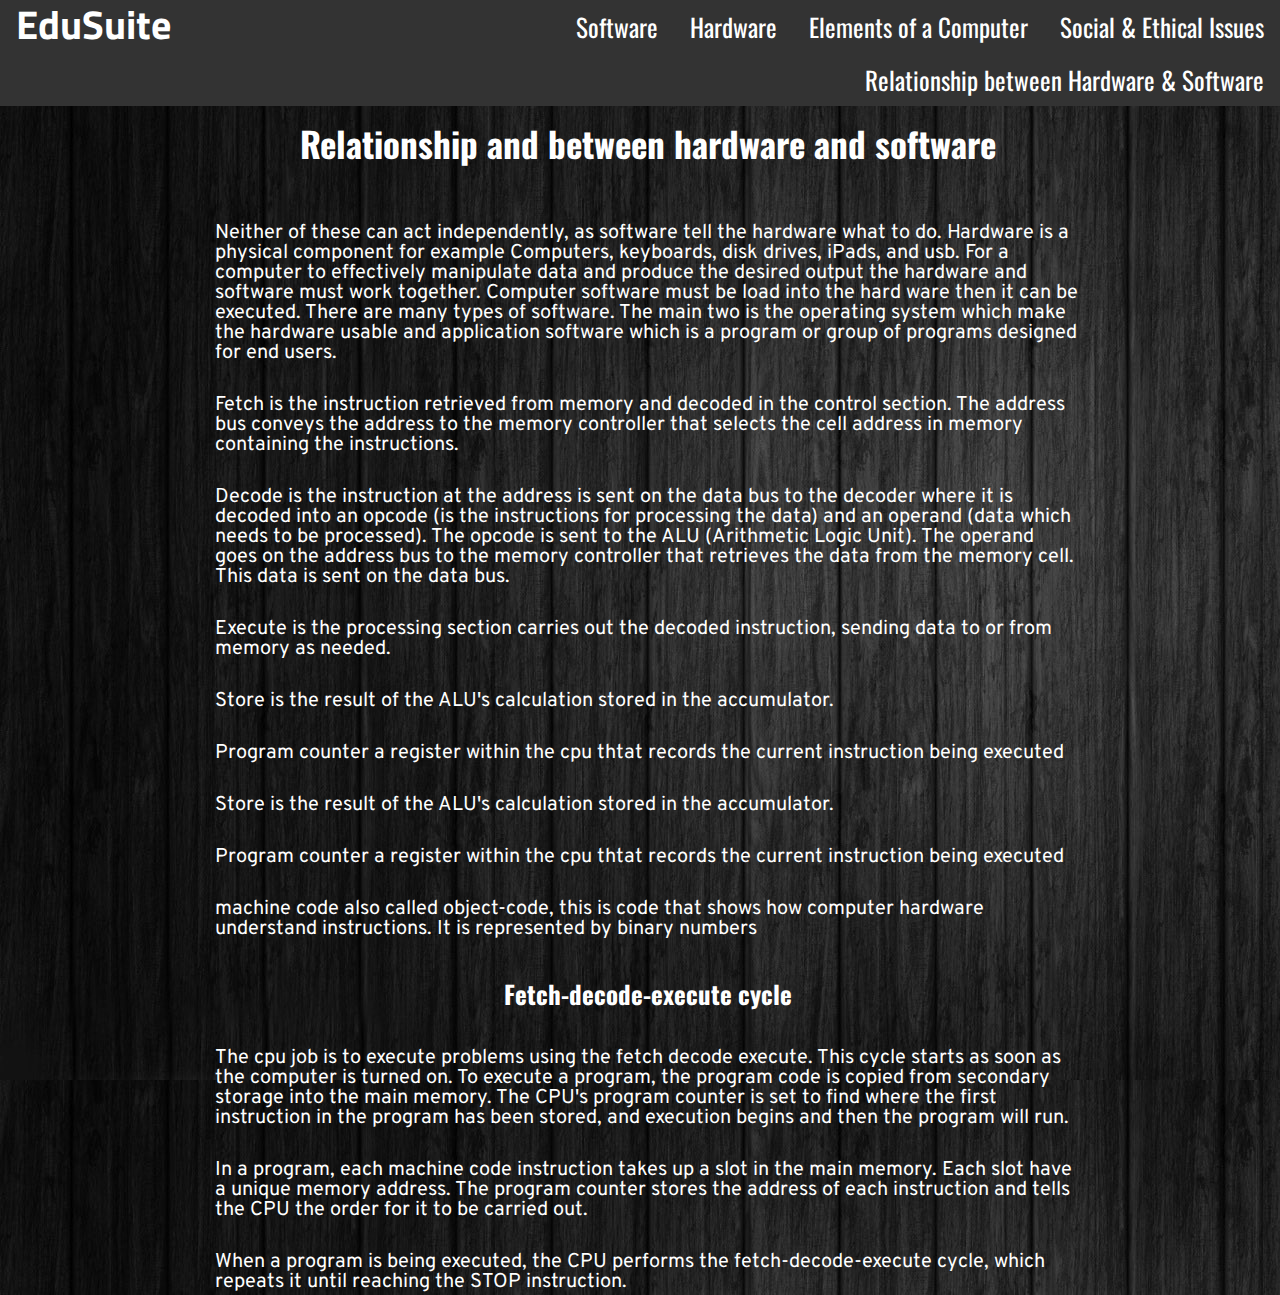
<file: pages/fetchcycle.html>
<!DOCTYPE html>
<html lang="en">
<head>
	<!-- Meta Elements -->
	<meta charset="utf-8">
	<meta name="description" content="Year 11 Prelim SDD Assignment Website Homepage">
	<meta name="author" content="Rowan, Chris, Jared">
	<meta name="keywords" content="SDD, Software Design, Assignment">
	<meta name="viewport" content="width=device-width, initial-scale=1.0">
	<!-- Site Wide CSS Code -->
	<link rel="stylesheet" type="text/css" href="../css/reset.css">
	<link rel="stylesheet" type="text/css" href="../css/style.css">
	<!-- Fonts -->
	<link href="https://fonts.googleapis.com/css?family=Oswald|Overpass" rel="stylesheet">
	<link href="https://fonts.googleapis.com/css?family=Titillium+Web:900" rel="stylesheet">
	<!-- Page Specific Elements -->
	<title>SDD Assignment</title>

</head>
<body>
	<header id="nav">
		<nav>
			<h1><a href="./index.html">EduSuite</a></h1>
			<ul>
				<li class="dropdown">
					<a href="javascript:void(0)" class="dropbtn">Social &amp; Ethical Issues</a>
					<div class="dropdown-content">
						<a href="">Evolution of Software</a>
						<a href="">Intellectual Property</a>
						<a href="">Social Context of Software Design</a>
					</div>
				</li>
				<li><a href="">Elements of a Computer</a></li>
				<li class="dropdown">
					<a href="javascript:void(0)" class="dropbtn">Hardware</a>
					<div class="dropdown-content">
						<a href="">Functions of Hardware</a>
						<a href="">Device Types</a>
						<a href="">Trends &amp; Development in Hardware</a>
					</div>
				</li>
				<li class="dropdown">
					<a href="javascript:void(0)" class="dropbtn">Software</a>
					<div class="dropdown-content">
						<a href="/pages/osutil.html">Operating Systems &amp; Utilities</a>
						<a href="">Off-the-shelf Applicaion Packages</a>
						<a href="">Generations of Programming Languages</a>
						<a href="">Needs for Translation</a>
						<a href="">Functions of an Operatining System</a>
						<a href="">Trends in development of software and OS'</a>
					</div>
				</li>
				<li class="dropdown">
					<a href="" class="dropbtn">Relationship between Hardware &amp; Software</a>
					<div class="dropdown-content">
						<a href="">Processing of Software Instructions by Hardware</a>
						<a href="">Initating and runnings of an application</a>
					</div>
				</li>
			</ul>
		</nav>
	</header>
	<!-- Content Wrapper -->
	<div class="container">
	<h1>Relationship and between hardware and software</h1>
	<br>

</br>

	<p>Neither of these can act independently, as software tell the hardware what to do. Hardware is a physical component for example Computers, keyboards, disk drives, iPads, and usb. For a computer to effectively manipulate data and produce the desired output the hardware and software must work together. Computer software must be load into the hard ware then it can be executed. There are many types of software. The main two is the operating system which make the hardware usable and application software which is a program or group of programs designed for end users.</p>
	<br>

</br>

	<p>Fetch is the instruction retrieved from memory and decoded in the control section. The address bus conveys the address to the memory controller that selects the cell address in memory containing the instructions.</p>
	<br>

</br>

	<p>Decode is the instruction at the address is sent on the data bus to the decoder where it is decoded into an opcode (is the instructions for processing the data) and an operand (data which needs to be processed). The opcode is sent to the ALU (Arithmetic Logic Unit). The operand goes on the address bus to the memory controller that retrieves the data from the memory cell. This data is sent on the data bus.</p>
	<br>

</br>

	<p>Execute is the processing section carries out the decoded instruction, sending data to or from memory as needed.</p>
	<br>

</br>

	<p>Store is the result of the ALU's calculation stored in the accumulator.</p>
	<br>

</br>

	<p>Program counter a register within the cpu thtat records the current instruction being executed</p>
	<br>

</br>

	<p>Store is the result of the ALU's calculation stored in the accumulator.</p>
	<br>

</br>

	<p>Program counter a register within the cpu thtat records the current instruction being executed</p>
	<br>

</br>

	<p>machine code also called object-code, this is code that shows how computer hardware understand instructions. It is represented by binary numbers</p>
	<br>

	</br>

	<h2>Fetch-decode-execute cycle</h2>
	<br>

</br>

	<p>The cpu job is to execute problems using the fetch decode execute. This cycle starts as soon as the computer is turned on. To execute a program, the program code is copied from secondary storage into the main memory. The CPU's program counter is set to find where the first instruction in the program has been stored, and execution begins and then the program will run.</p>
	<br>

</br>

	<p>In a program, each machine code instruction takes up a slot in the main memory. Each slot have a unique memory address. The program counter stores the address of each instruction and tells the CPU the order for it to be carried out.</p>
	<br>

</br>

	<p>When a program is being executed, the CPU performs the fetch-decode-execute cycle, which repeats it until reaching the STOP instruction.</p>

	</div>

</body>
</html>
</file>
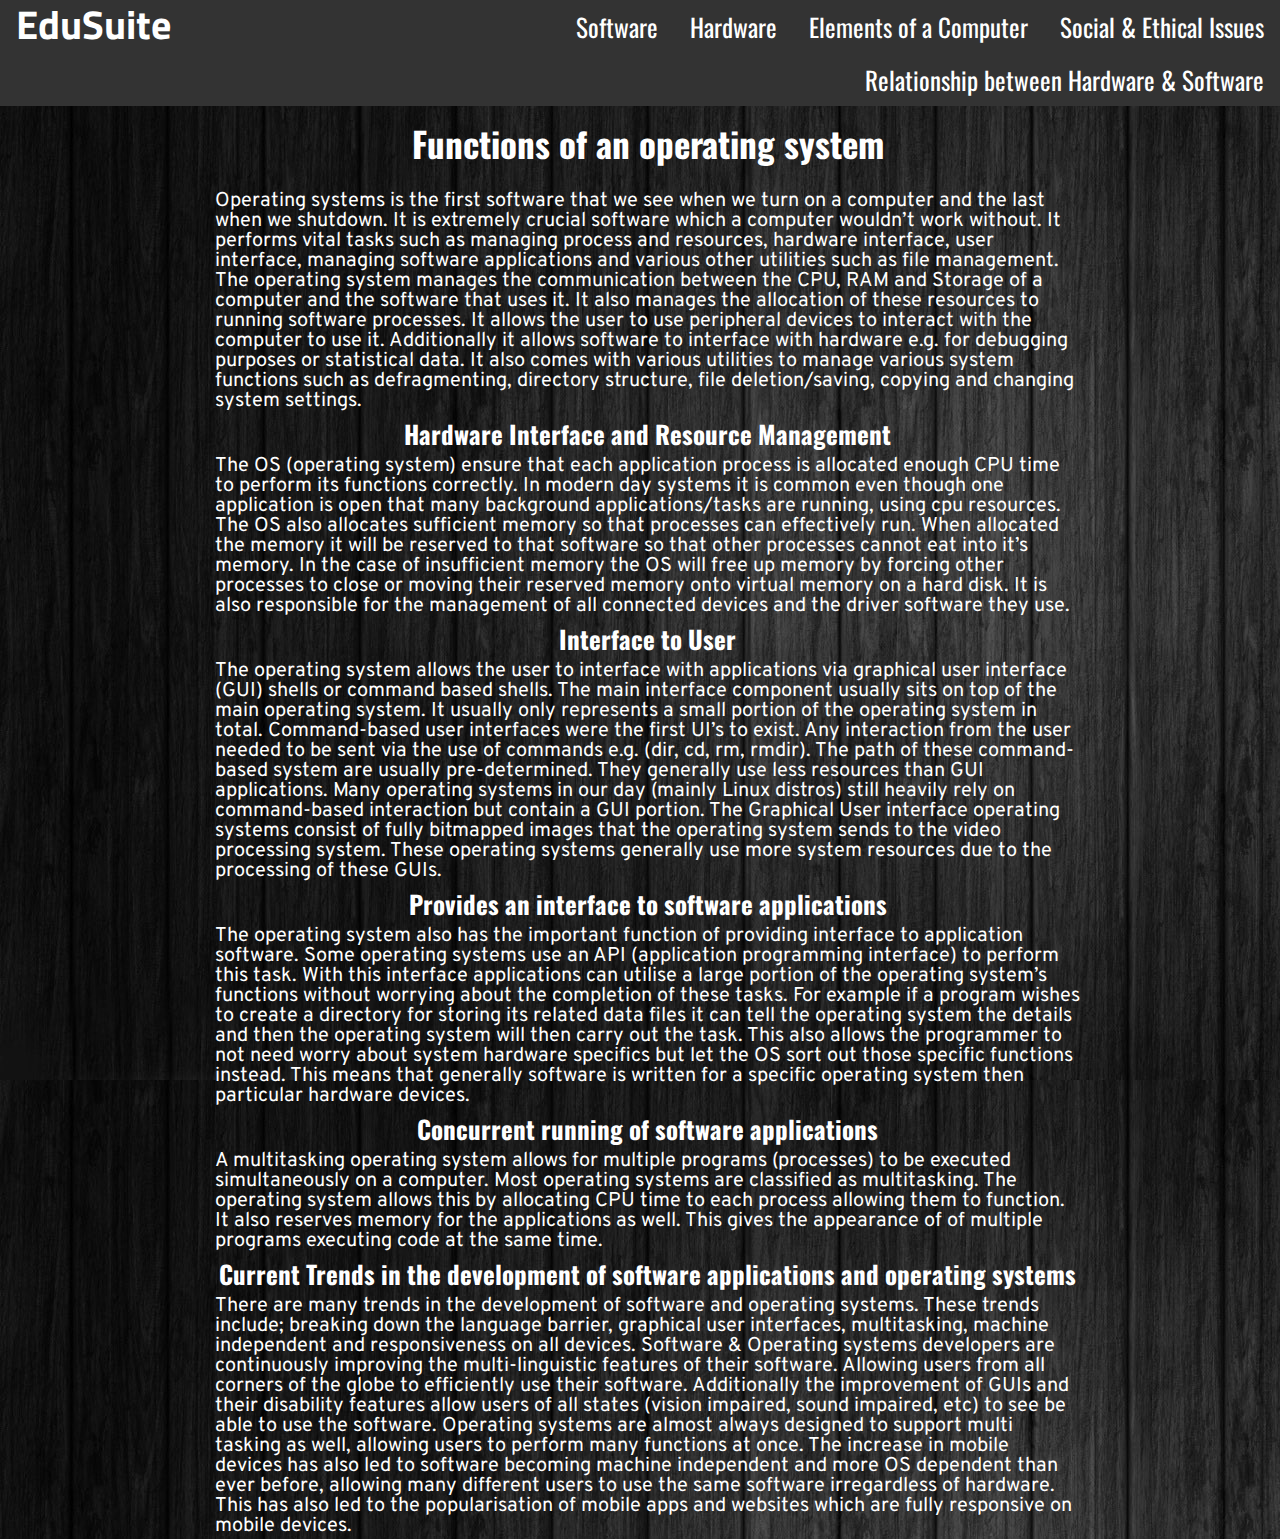
<file: pages/osfunctions.html>
<!DOCTYPE html>
<html lang="en">
<head>
	<!-- Meta Elements -->
	<meta charset="utf-8">
	<meta name="description" content="Year 11 Prelim SDD Assignment Website Homepage">
	<meta name="author" content="Rowan, Chris, Jared">
	<meta name="keywords" content="SDD, Software Design, Assignment">
	<meta name="viewport" content="width=device-width, initial-scale=1.0">
	<!-- Site Wide CSS Code -->
	<link rel="stylesheet" type="text/css" href="../css/reset.css">
	<link rel="stylesheet" type="text/css" href="../css/style.css">
	<!-- Fonts -->
	<link href="https://fonts.googleapis.com/css?family=Oswald|Overpass" rel="stylesheet">
	<link href="https://fonts.googleapis.com/css?family=Titillium+Web:900" rel="stylesheet">
	<!-- Page Specific Elements -->
	<title>SDD Assignment</title>

</head>
<body>
	<header id="nav">
		<nav>
			<h1><a href="./index.html">EduSuite</a></h1>
			<ul>
				<li class="dropdown">
					<a href="javascript:void(0)" class="dropbtn">Social &amp; Ethical Issues</a>
					<div class="dropdown-content">
						<a href="">Evolution of Software</a>
						<a href="">Intellectual Property</a>
						<a href="">Social Context of Software Design</a>
					</div>
				</li>
				<li><a href="">Elements of a Computer</a></li>
				<li class="dropdown">
					<a href="javascript:void(0)" class="dropbtn">Hardware</a>
					<div class="dropdown-content">
						<a href="">Functions of Hardware</a>
						<a href="">Device Types</a>
						<a href="">Trends &amp; Development in Hardware</a>
					</div>
				</li>
				<li class="dropdown">
					<a href="javascript:void(0)" class="dropbtn">Software</a>
					<div class="dropdown-content">
						<a href="/pages/osutil.html">Operating Systems &amp; Utilities</a>
						<a href="">Off-the-shelf Applicaion Packages</a>
						<a href="">Generations of Programming Languages</a>
						<a href="">Needs for Translation</a>
						<a href="">Functions of an Operatining System</a>
						<a href="">Trends in development of software and OS'</a>
					</div>
				</li>
				<li class="dropdown">
					<a href="" class="dropbtn">Relationship between Hardware &amp; Software</a>
					<div class="dropdown-content">
						<a href="">Processing of Software Instructions by Hardware</a>
						<a href="">Initating and runnings of an application</a>
					</div>
				</li>
			</ul>
		</nav>
	</header>
	<!-- Content Wrapper -->
	<div class="container">
		<h1>Functions of an operating system</h1>
		<p>Operating systems is the first software that we see when we turn on a computer and the last when we shutdown. It is extremely crucial software which a computer wouldn’t work without. It performs vital tasks such as managing process and resources, hardware interface, user interface, managing software applications and various other utilities such as file management. The operating system manages the communication between the CPU, RAM and Storage of a computer and the software that uses it. It also manages the allocation of these resources to running software processes. It allows the user to use peripheral devices to interact with the computer to use it. Additionally it allows software to interface with hardware e.g. for debugging purposes or statistical data. It also comes with various utilities to manage various system functions such as defragmenting, directory structure, file deletion/saving, copying and changing system settings.</p>
		<h2>Hardware Interface and Resource Management</h2>
		<p>The OS (operating system) ensure that each application process is allocated enough CPU time to perform its functions correctly. In modern day systems it is common even though one application is open that many background applications/tasks are running, using cpu resources. The OS also allocates sufficient memory so that processes can effectively run. When allocated the memory it will be reserved to that software so that other processes cannot eat into it’s memory. In the case of insufficient memory the OS will free up memory by forcing other processes to close or moving their reserved memory onto virtual memory on a hard disk. It is also responsible for the management of all connected devices and the driver software they use.</p>
		<h2>Interface to User</h2>
		<p>The operating system allows the user to interface with applications via graphical user interface (GUI) shells or command based shells. The main interface component usually sits on top of the main operating system. It usually only represents a small portion of the operating system in total. Command-based user interfaces were the first UI’s to exist. Any interaction from the user needed to be sent via the use of commands e.g. (dir, cd, rm, rmdir). The path of these command-based system are usually pre-determined. They generally use less resources than GUI applications. Many operating systems in our day (mainly Linux distros) still heavily rely on command-based interaction but contain a GUI portion. The Graphical User interface operating systems consist of fully bitmapped images that the operating system sends to the video processing system. These operating systems generally use more system resources due to the processing of these GUIs.</p>
		<h2>Provides an interface to software applications</h2>
		<p>The operating system also has the important function of providing interface to application software. Some operating systems use an API (application programming interface) to perform this task. With this interface applications can utilise a large portion of the operating system’s functions without worrying about the completion of these tasks. For example if a program wishes to create a directory for storing its related data files it can tell the operating system the details and then the operating system will then carry out the task. This also allows the programmer to not need worry about system hardware specifics but let the OS sort out those specific functions instead. This means that generally software is written for a specific operating system then particular hardware devices.</p>
		<h2>Concurrent running of software applications</h2>
		<p>A multitasking operating system allows for multiple programs (processes) to be executed simultaneously on a computer. Most operating systems are classified as multitasking. The operating system allows this by allocating CPU time to each process allowing them to function. It also reserves memory for the applications as well. This gives the appearance of of multiple programs executing code at the same time.</p>
		<h2>Current Trends in the development of software applications and operating systems</h2>
		<p>There are many trends in the development of software and operating systems. These trends include; breaking down the language barrier, graphical user interfaces, multitasking, machine independent and responsiveness on all devices. Software &amp; Operating systems developers are continuously improving the multi-linguistic features of their software. Allowing users from all corners of the globe to efficiently use their software. Additionally the improvement of GUIs and their disability features allow users of all states (vision impaired, sound impaired, etc) to see be able to use the software. Operating systems are almost always designed to support multi tasking as well, allowing users to perform many functions at once. The increase in mobile devices has also led to software becoming machine independent and more OS dependent than ever before, allowing many different users to use the same software irregardless of hardware. This has also led to the popularisation of mobile apps and websites which are fully responsive on mobile devices.</p>
	</div>

</body>
</html>
</file>
<file: css/style.css>
@charset "UTF-8";
/* Style.CSS 
Master CSS Stylesheet
Authors: Rowan (Main CSS Designer), Jared, Chris, and Matthew
CSS3
*/


/* Media Query Under 1024*/
@media (max-width: 1023px){
	
.content {}
	
h1, h2, p {
	color: white;
	}

body {
	background: url(../img/background.jpg);
	}
	
	
body p {
	font-family: 'Overpass', sans-serif;
	font-size: 20px;
}

body a:visited {
	color: skyblue;
	text-decoration: underline
}
	
body a {
	color: skyblue;
	text-decoration: underline;
}

	
/* Header CSS */

header nav h1 {
	display: block;
	text-align: center;
	padding: 5px 16px;
	text-decoration: none;
	float: left;
}

header nav h1 a {
	text-decoration: none;
	color: white;
	font-family: 'Titillium Web', sans-serif;
	font-size: 40px;
}
	
header nav a:visited {
	text-decoration: none;
	color: white;
	font-family: 'Titillium Web', sans-serif;
	font-size: 40px;
}

header nav ul div a:visited {
    color:black
}

header nav ul {
    list-style-type: none;
    margin: 0;
    padding: 0;
    overflow: hidden;
}

header nav {
	background-color: #333;
	overflow: hidden;
}

header nav ul li {
    float: right;
}

header nav ul li a {
    display: block;
    color: white;
    text-align: center;
    padding: 14px 16px;
    text-decoration: none;
    font-family: 'Oswald', sans-serif;
	font-size: 25px;
}

header nav ul li a:hover {
    background-color: #111;
}

header nav ul li .dropdown-content a:hover {
	background-color: #f1f1f1;
}

header nav ul li a.active {
    background-color: #4CAF50;
}

header nav ul li a .dropbtn {
	display: inline-block;
	color: white;
	text-align: center;
	padding: 14px 16px;
	text-decoration: none;
}

li.dropdown {
	display: inline-block;
}

.dropdown-content {
	display: none;
	position: absolute;
	background-color: white;
	min-width: 160px;
	box-shadow: 0px 8px 16px 0px rgba(0,0,0,0.5);
	z-index: 1;
}

.dropdown-content a {
	color: black;
	padding: 12px 16px;
	text-decoration: none;
	display: block;
	text-align: left;
}

.dropdown-content a:hover {
	background-color: #879dbc
}

.dropdown:hover .dropdown-content {
	display: block;
}



/* Container CSS */
.container {
	margin: 20px 200px 0px 215px;
}

body h1 {
	font-family: 'Oswald', sans-serif;
	text-align: center;
	font-size: 35px;
	padding-bottom: 30px;
}

body h2 {
	font-family: 'Oswald', sans-serif;
	text-align: center;
	font-size: 25px;
	padding-bottom: 10px;
	padding-top: 10px;
}

.gallery img {
	max-height: 300px;
	max-width: 300px;
	padding-bottom: 50px;
}

.gallery {
	margin: 0px 100px 0 100px;
}

.cvid {
	margin: 0px 200px 0px 35px;
	align-content: center;
	padding: 25px 0px 25px 0px;
}

.binaryvid {
	margin: 0px 100px 0px 150px;
	align-content: center;
	max-width: 800px;
}
	

	
/* End of Max 1023px */
}

/* Media Query 1024*/
@media (min-width: 1024px){
	
.content {}
	
h1, h2, p {
	color: white;
	}

body {
		background: url(../img/background.jpg);
	}
	
	
body p {
	font-family: 'Overpass', sans-serif;
	font-size: 20px;
}

body a:visited {
	color: skyblue;
	text-decoration: underline
}
	
body a {
	color: skyblue;
	text-decoration: underline;
}

	
/* Header CSS */

header nav h1 {
	display: block;
	text-align: center;
	padding: 5px 16px;
	text-decoration: none;
	float: left;
}

header nav h1 a {
	text-decoration: none;
	color: white;
	font-family: 'Titillium Web', sans-serif;
	font-size: 40px;
}
	
header nav a:visited {
	text-decoration: none;
	color: white;
	font-family: 'Titillium Web', sans-serif;
	font-size: 40px;
}

header nav ul div a:visited {
              color:black
}

header nav ul {
    list-style-type: none;
    margin: 0;
    padding: 0;
    overflow: hidden;
}

header nav {
	background-color: #333;
	overflow: hidden;
}

header nav ul li {
    float: right;
}

header nav ul li a {
    display: block;
    color: white;
    text-align: center;
    padding: 14px 16px;
    text-decoration: none;
    font-family: 'Oswald', sans-serif;
	font-size: 25px;
}

header nav ul li a:hover {
    background-color: #111;
}

header nav ul li .dropdown-content a:hover {
	background-color: #f1f1f1;
}

header nav ul li a.active {
    background-color: #4CAF50;
}

header nav ul li a .dropbtn {
	display: inline-block;
	color: white;
	text-align: center;
	padding: 14px 16px;
	text-decoration: none;
}

li.dropdown {
	display: inline-block;
}

.dropdown-content {
	display: none;
	position: absolute;
	background-color: white;
	min-width: 160px;
	box-shadow: 0px 8px 16px 0px rgba(0,0,0,0.5);
	z-index: 1;
}

.dropdown-content a {
	color: black;
	padding: 12px 16px;
	text-decoration: none;
	display: block;
	text-align: left;
}

.dropdown-content a:hover {
	background-color: #879dbc
}

.dropdown:hover .dropdown-content {
	display: block;
}



/* Container CSS */
.container {
	margin: 20px 200px 0px 215px;
}

body h1 {
	font-family: 'Oswald', sans-serif;
	text-align: center;
	font-size: 35px;
	padding-bottom: 30px;
}

body h2 {
	font-family: 'Oswald', sans-serif;
	text-align: center;
	font-size: 25px;
	padding-bottom: 10px;
	padding-top: 10px;
}

.gallery img {
	max-height: 300px;
	max-width: 300px;
	padding-bottom: 50px;
}

.gallery {
	margin: 0px 100px 0 100px;
}

.cvid {
	margin: 0px 200px 0px 35px;
	align-content: center;
	padding: 25px 0px 25px 0px;
}

.binaryvid {
	margin: 0px 100px 0px 150px;
	align-content: center;
	max-width: 800px;
}
	
.gdoc {
	margin: 25px 100px 0px 0px;
	}
	
/* End 1024px */
}

/* Media Query 1080px */
@media (min-width: 1080px){
	
.content {}

h1, h2, p {
	color: white;
	}
	
body {
		background: url(../img/background.jpg);
	}
	
	
body p {
	font-family: 'Overpass', sans-serif;
	font-size: 20px;
}

body a:visited {
	color: skyblue;
	text-decoration: underline
}
	
body a {
	color: skyblue;
	text-decoration: underline;
}

	
/* Header CSS */

header nav h1 {
	display: block;
	text-align: center;
	padding: 5px 16px;
	text-decoration: none;
	float: left;
}

header nav h1 a {
	text-decoration: none;
	color: white;
	font-family: 'Titillium Web', sans-serif;
	font-size: 40px;
}
	
header nav a:visited {
	text-decoration: none;
	color: white;
	font-family: 'Titillium Web', sans-serif;
	font-size: 40px;
}

header nav ul div a:visited {
              color:black
}

header nav ul {
    list-style-type: none;
    margin: 0;
    padding: 0;
    overflow: hidden;
}

header nav {
	background-color: #333;
	overflow: hidden;
}

header nav ul li {
    float: right;
}

header nav ul li a {
    display: block;
    color: white;
    text-align: center;
    padding: 14px 16px;
    text-decoration: none;
    font-family: 'Oswald', sans-serif;
	font-size: 25px;
}

header nav ul li a:hover {
    background-color: #111;
}

header nav ul li .dropdown-content a:hover {
	background-color: #f1f1f1;
}

header nav ul li a.active {
    background-color: #4CAF50;
}

header nav ul li a .dropbtn {
	display: inline-block;
	color: white;
	text-align: center;
	padding: 14px 16px;
	text-decoration: none;
}

li.dropdown {
	display: inline-block;
}

.dropdown-content {
	display: none;
	position: absolute;
	background-color: white;
	min-width: 160px;
	box-shadow: 0px 8px 16px 0px rgba(0,0,0,0.5);
	z-index: 1;
}

.dropdown-content a {
	color: black;
	padding: 12px 16px;
	text-decoration: none;
	display: block;
	text-align: left;
}

.dropdown-content a:hover {
	background-color: #879dbc
}

.dropdown:hover .dropdown-content {
	display: block;
}



/* Container CSS */
.container {
	margin: 20px 200px 0px 215px;
}

body h1 {
	font-family: 'Oswald', sans-serif;
	text-align: center;
	font-size: 35px;
	padding-bottom: 30px;
}

body h2 {
	font-family: 'Oswald', sans-serif;
	text-align: center;
	font-size: 25px;
	padding-bottom: 10px;
	padding-top: 10px;
}

.gallery img {
	max-height: 300px;
	max-width: 300px;
	padding-bottom: 50px;
}

.gallery {
	margin: 0px 100px 0 100px;
}

.cvid {
	margin: 0px 200px 0px 55px;
	align-content: center;
	padding: 25px 0px 25px 0px;
}

.binaryvid {
	margin: 0px 100px 0px 150px;
	align-content: center;
	max-width: 800px;
}
	
.gdoc {
	margin: 25px 100px 0px 0px;
	}
	
/* End 1080px */
}

/* Media Query 1366px */
@media (min-width: 1366px){
	
.content {}
	
h1, h2, p {
	color: white;
	}

body {
		background: url(../img/background.jpg);
	}
	
	
body p {
	font-family: 'Overpass', sans-serif;
	font-size: 20px;
}

body a:visited {
	color: skyblue;
	text-decoration: underline
}
	
body a {
	color: skyblue;
	text-decoration: underline;
}

	
/* Header CSS */
	


header nav h1 {
	display: block;
	text-align: center;
	padding: 5px 16px;
	text-decoration: none;
	float: left;
}

header nav h1 a {
	text-decoration: none;
	color: white;
	font-family: 'Titillium Web', sans-serif;
	font-size: 40px;
}
	
header nav a:visited {
	text-decoration: none;
	color: white;
	font-family: 'Titillium Web', sans-serif;
	font-size: 40px;
}

header nav ul div a:visited {
              color:black
}

header nav ul {
    list-style-type: none;
    margin: 0;
    padding: 0;
    overflow: hidden;
}

header nav {
	background-color: #333;
	overflow: hidden;
}

header nav ul li {
    float: right;
}

header nav ul li a {
    display: block;
    color: white;
    text-align: center;
    padding: 14px 16px;
    text-decoration: none;
    font-family: 'Oswald', sans-serif;
	font-size: 25px;
}

header nav ul li a:hover {
    background-color: #111;
}

header nav ul li .dropdown-content a:hover {
	background-color: #f1f1f1;
}

header nav ul li a.active {
    background-color: #4CAF50;
}

header nav ul li .dropbtn {
	display: inline-block;
	color: white;
	text-align: center;
	padding: 14px 16px;
	text-decoration: none;
}

li.dropdown {
	display: inline-block;
}

.dropdown-content {
	display: none;
	position: absolute;
	background-color: white;
	min-width: 160px;
	box-shadow: 0px 8px 16px 0px rgba(0,0,0,0.5);
	z-index: 1;
}

.dropdown-content a {
	color: black;
	padding: 12px 16px;
	text-decoration: none;
	display: block;
	text-align: left;
}

.dropdown-content a:hover {
	background-color: #879dbc
}

.dropdown:hover .dropdown-content {
	display: block;
}

/* Container CSS */
.container {
	margin: 20px 300px 0px 300px;
}

body h1 {
	font-family: 'Oswald', sans-serif;
	text-align: center;
	font-size: 35px;
	padding-bottom: 30px;
}

body h2 {
	font-family: 'Oswald', sans-serif;
	text-align: center;
	font-size: 25px;
	padding-bottom: 10px;
	padding-top: 10px;
}

.gallery img {
	max-height: 300px;
	max-width: 300px;
	padding-bottom: 50px;
}

.gallery {
	margin: 0px 100px 0 100px;
}

.cvid {
	margin: 0px 200px 0px 105px;
	align-content: center;
	padding: 25px 0px 25px 0px;
}

.binaryvid {
	margin: 0px 250px 0px 200px;
	align-content: center;
	max-width: 1000px;
}
	
.gdoc {
	margin: 25px 100px 0px 0px;
	}
	
.binarypage {
	margin: 0px 0px 0px 100px;
}
	
.binaryimg1 {
	margin: 0px 0px 0px 15px;
}
	
.binaryimg2 {
	margin: 0px 0px 0px 1000px;
}
	
/* End 1366px*/
}

/* Media Query 1440px */
@media (min-width: 1440px){

.content {}
	
h1, h2, p {
	color: white;
	}

body {
		background: url(../img/background.jpg);
	}
	
	
body p {
	font-family: 'Overpass', sans-serif;
	font-size: 20px;
}

body a:visited {
	color: skyblue;
	text-decoration: underline
}
	
body a {
	color: skyblue;
	text-decoration: underline;
}

	
/* Header CSS */

header nav h1 {
	display: block;
	text-align: center;
	padding: 5px 16px;
	text-decoration: none;
	float: left;
}

header nav h1 a {
	text-decoration: none;
	color: white;
	font-family: 'Titillium Web', sans-serif;
	font-size: 40px;
}
	
header nav a:visited {
	text-decoration: none;
	color: white;
	font-family: 'Titillium Web', sans-serif;
	font-size: 40px;
}

header nav ul div a:visited {
              color:black
}

header nav ul {
    list-style-type: none;
    margin: 0;
    padding: 0;
    overflow: hidden;
}

header nav {
	background-color: #333;
	overflow: hidden;
}

header nav ul li {
    float: right;
}

header nav ul li a {
    display: block;
    color: white;
    text-align: center;
    padding: 14px 16px;
    text-decoration: none;
    font-family: 'Oswald', sans-serif;
	font-size: 25px;
}

header nav ul li a:hover {
    background-color: #111;
}

header nav ul li .dropdown-content a:hover {
	background-color: #f1f1f1;
}

header nav ul li a.active {
    background-color: #4CAF50;
}

header nav ul li a .dropbtn {
	display: inline-block;
	color: white;
	text-align: center;
	padding: 14px 16px;
	text-decoration: none;
}

li.dropdown {
	display: inline-block;
}

.dropdown-content {
	display: none;
	position: absolute;
	background-color: white;
	min-width: 160px;
	box-shadow: 0px 8px 16px 0px rgba(0,0,0,0.5);
	z-index: 1;
}

.dropdown-content a {
	color: black;
	padding: 12px 16px;
	text-decoration: none;
	display: block;
	text-align: left;
}

.dropdown-content a:hover {
	background-color: #879dbc
}

.dropdown:hover .dropdown-content {
	display: block;
}



/* Container CSS */
.container {
	margin: 20px 300px 0px 300px;
}

body h1 {
	font-family: 'Oswald', sans-serif;
	text-align: center;
	font-size: 35px;
	padding-bottom: 30px;
}

body h2 {
	font-family: 'Oswald', sans-serif;
	text-align: center;
	font-size: 25px;
	padding-bottom: 10px;
	padding-top: 10px;
}

.gallery img {
	max-height: 300px;
	max-width: 300px;
	padding-bottom: 50px;
}

.gallery {
	margin: 0px 100px 0 100px;
}

.cvid {
	margin: 0px 200px 0px 125px;
	align-content: center;
	padding: 25px 0px 25px 0px;
}

.binaryvid {
	margin: 0px 250px 0px 240px;
	align-content: center;
	max-width: 1000px;
}
	
.gdoc {
	margin: 25px 100px 0px 0px;
	}

.binarypage {
	margin: 0px 0px 0px 124px;
}
	
.binaryimg1 {
	margin: 0px 0px 0px 30px;
}
	
.binaryimg2 {
	margin: 0px 0px 0px 1000px;
}
/* End 1440px */
}

/* Media Query 1680px */
@media (min-width: 1680px){

.content {}
	
h1, h2, p {
	color: white;
	}	

body {
		background: url(../img/background.jpg);
	}
	
	
body p {
	font-family: 'Overpass', sans-serif;
	font-size: 20px;
}

body a:visited {
	color: skyblue;
	text-decoration: underline
}
	
body a {
	color: skyblue;
	text-decoration: underline;
}

	
/* Header CSS */

header nav h1 {
	display: block;
	text-align: center;
	padding: 5px 16px;
	text-decoration: none;
	float: left;
}

header nav h1 a {
	text-decoration: none;
	color: white;
	font-family: 'Titillium Web', sans-serif;
	font-size: 40px;
}
	
header nav a:visited {
	text-decoration: none;
	color: white;
	font-family: 'Titillium Web', sans-serif;
	font-size: 40px;
}

header nav ul div a:visited {
              color:black
}

header nav ul {
    list-style-type: none;
    margin: 0;
    padding: 0;
    overflow: hidden;
}

header nav {
	background-color: #333;
	overflow: hidden;
}

header nav ul li {
    float: right;
}

header nav ul li a {
    display: block;
    color: white;
    text-align: center;
    padding: 14px 16px;
    text-decoration: none;
    font-family: 'Oswald', sans-serif;
	font-size: 25px;
}

header nav ul li a:hover {
    background-color: #111;
}

header nav ul li .dropdown-content a:hover {
	background-color: #f1f1f1;
}

header nav ul li a.active {
    background-color: #4CAF50;
}

header nav ul li a .dropbtn {
	display: inline-block;
	color: white;
	text-align: center;
	padding: 14px 16px;
	text-decoration: none;
}

li.dropdown {
	display: inline-block;
}

.dropdown-content {
	display: none;
	position: absolute;
	background-color: white;
	min-width: 160px;
	box-shadow: 0px 8px 16px 0px rgba(0,0,0,0.5);
	z-index: 1;
}

.dropdown-content a {
	color: black;
	padding: 12px 16px;
	text-decoration: none;
	display: block;
	text-align: left;
}

.dropdown-content a:hover {
	background-color: #879dbc
}

.dropdown:hover .dropdown-content {
	display: block;
}



/* Container CSS */
.container {
	margin: 20px 400px 0px 400px;
}

body h1 {
	font-family: 'Oswald', sans-serif;
	text-align: center;
	font-size: 35px;
	padding-bottom: 30px;
}

body h2 {
	font-family: 'Oswald', sans-serif;
	text-align: center;
	font-size: 25px;
	padding-bottom: 10px;
	padding-top: 10px;
}

.gallery img {
	max-height: 300px;
	max-width: 300px;
	padding-bottom: 50px;
}

.gallery {
	margin: 0px 100px 0 100px;
}

.cvid {
	margin: 0px 200px 0px 150px;
	align-content: center;
	padding: 25px 0px 25px 0px;
}

.binaryvid {
	margin: 0px 150px 0px 350px;
	align-content: center;
}
	
.gdoc {
	margin: 100px 100px 0px 50px;
	}
.binarypage {
	margin: 0px 0px 0px 150px;
}
	
.binaryimg1 {
	margin: 0px 0px 0px 35px;
}
	
.binaryimg2 {
	margin: 0px 0px 0px 1000px;
}
	
/* End 1680px */
}

/* Media Query 1920px */
@media (min-width: 1920px){
.content {}

h1, h2, p {
	color: white;
	}	
	
body {
		background: url(http://45.76.124.195/img/background.jpg);
	}	
	
body p {
	font-family: 'Overpass', sans-serif;
	font-size: 20px;
}

body a:visited {
	color: skyblue;
	text-decoration: underline
}
	
body a {
	color: skyblue;
	text-decoration: underline;
}

	
/* Header CSS */

header nav h1 {
	display: block;
	text-align: center;
	padding: 5px 16px;
	text-decoration: none;
	float: left;
}

header nav h1 a {
	text-decoration: none;
	color: white;
	font-family: 'Titillium Web', sans-serif;
	font-size: 40px;
}
	
header nav a:visited {
	text-decoration: none;
	color: white;
	font-family: 'Titillium Web', sans-serif;
	font-size: 40px;
}

header nav ul div a:visited {
              color:black
}

header nav ul {
    list-style-type: none;
    margin: 0;
    padding: 0;
    overflow: hidden;
}

header nav {
	background-color: #333;
	overflow: hidden;
}

header nav ul li {
    float: right;
}

header nav ul li a {
    display: block;
    color: white;
    text-align: center;
    padding: 14px 16px;
    text-decoration: none;
    font-family: 'Oswald', sans-serif;
	font-size: 25px;
}

header nav ul li a:hover {
    background-color: #111;
}

header nav ul li .dropdown-content a:hover {
	background-color: #f1f1f1;
}

header nav ul li a.active {
    background-color: #4CAF50;
}

header nav ul li a .dropbtn {
	display: inline-block;
	color: white;
	text-align: center;
	padding: 14px 16px;
	text-decoration: none;
}

li.dropdown {
	display: inline-block;
}

.dropdown-content {
	display: none;
	position: absolute;
	background-color: white;
	min-width: 160px;
	box-shadow: 0px 8px 16px 0px rgba(0,0,0,0.5);
	z-index: 1;
}

.dropdown-content a {
	color: black;
	padding: 12px 16px;
	text-decoration: none;
	display: block;
	text-align: left;
}

.dropdown-content a:hover {
	background-color: #879dbc
}

.dropdown:hover .dropdown-content {
	display: block;
}



/* Container CSS */
.container {
	margin: 20px 450px 0px 475px;
}

body h1 {
	font-family: 'Oswald', sans-serif;
	text-align: center;
	font-size: 35px;
	padding-bottom: 30px;
}

body h2 {
	font-family: 'Oswald', sans-serif;
	text-align: center;
	font-size: 25px;
	padding-bottom: 10px;
	padding-top: 10px;
}

.gallery img {
	max-height: 300px;
	max-width: 300px;
	padding-bottom: 50px;
}

.gallery {
	margin: 0px 100px 0 100px;
}

.cvid {
	margin: 0px 200px 0px 200px;
	align-content: center;
	padding: 25px 0px 25px 0px;
}

.binaryvid {
	margin: 0px 0px 0px 475px;
}
	
.gdoc {
	margin: 100px 100px 0px 50px;
	}

.binarypage {
	margin: 0px 0px 0px 200px;
}
	
.binaryimg1 {
	margin: 0px 0px 0px 50px;
}
	
.binaryimg2 {
	margin: 0px 0px 0px 1000px;
}
/* End 1920px */ 
}

@media (min-width: 1980px){
.content {}
	
body {
	transition: 200ms ease;
}
	
h1, h2, p {
	color: white;
	}

body {
		background: url(../img/background.jpg);
	}
	
	
body p {
	font-family: 'Overpass', sans-serif;
	font-size: 20px;
}
	
body a:visited {
	color: skyblue;
	text-decoration: underline
}
	
body a {
	color: skyblue;
	text-decoration: underline;
}

/* Header CSS */

header nav h1 {
	display: block;
	text-align: center;
	padding: 5px 16px;
	text-decoration: none;
	float: left;
}

header nav h1 a {
	text-decoration: none;
	color: white;
	font-family: 'Titillium Web', sans-serif;
	font-size: 40px;
}
	
header nav a:visited {
	text-decoration: none;
	color: white;
	font-family: 'Titillium Web', sans-serif;
	font-size: 40px;
}

header nav ul div a:visited {
              color:black
}

header nav ul {
    list-style-type: none;
    margin: 0;
    padding: 0;
    overflow: hidden;
}

header nav {
	background-color: #333;
	overflow: hidden;
}

header nav ul li {
    float: right;
}

header nav ul li a {
    display: block;
    color: white;
    text-align: center;
    padding: 14px 16px;
    text-decoration: none;
    font-family: 'Oswald', sans-serif;
	font-size: 25px;
}

header nav ul li a:hover {
    background-color: #111;
}

header nav ul li .dropdown-content a:hover {
	background-color: #f1f1f1;
}

header nav ul li a.active {
    background-color: #4CAF50;
}

header nav ul li a .dropbtn {
	display: inline-block;
	color: white;
	text-align: center;
	padding: 14px 16px;
	text-decoration: none;
}

li.dropdown {
	display: inline-block;
}

.dropdown-content {
	display: none;
	position: absolute;
	background-color: white;
	min-width: 160px;
	box-shadow: 0px 8px 16px 0px rgba(0,0,0,0.5);
	z-index: 1;
}

.dropdown-content a {
	color: black;
	padding: 12px 16px;
	text-decoration: none;
	display: block;
	text-align: left;
}

.dropdown-content a:hover {
	background-color: #879dbc
}

.dropdown:hover .dropdown-content {
	display: block;
}



/* Container CSS */
.container {
	margin: 20px 450px 0px 500px;
}

body h1 {
	font-family: 'Oswald', sans-serif;
	text-align: center;
	font-size: 35px;
	padding-bottom: 30px;
}

body h2 {
	font-family: 'Oswald', sans-serif;
	text-align: center;
	font-size: 25px;
	padding-bottom: 10px;
	padding-top: 10px;
}

.gallery img {
	max-height: 300px;
	max-width: 300px;
	padding-bottom: 50px;
}

.gallery {
	margin: 0px 100px 0 100px;
}

.cvid {
	margin: 0px 200px 0px 200px;
	align-content: center;
	padding: 25px 0px 25px 0px;
}

.binaryvid {
	margin: 0px 0px 0px 475px;
}
	
	header nav ul li div a {
		text-decoration: none;
		text-decoration-color: black;
		color: black;
	}
	
.gdoc {
	margin: 100px 100px 0px 50px;
	}

.binarypage {
	margin: 0px 0px 0px 200px;
}
	
.binaryimg1 {
	margin: 0px 0px 0px 50px;
}
	
.binaryimg2 {
	margin: 0px 0px 0px 1000px;
}

/* End 1980px */
}
</file>
